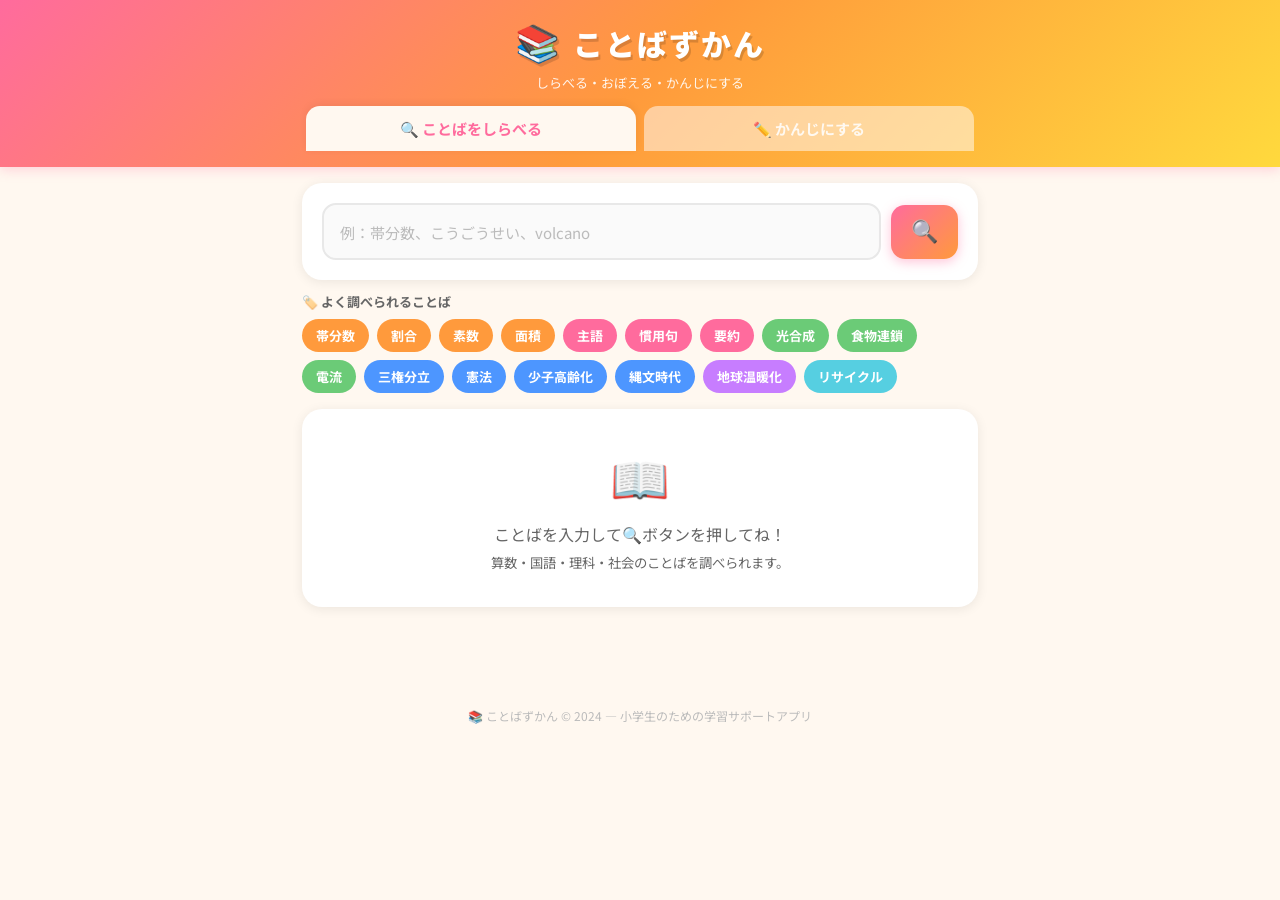
<file: index.html>
<!DOCTYPE html>
<html lang="ja">
<head>
  <meta charset="UTF-8">
  <meta name="viewport" content="width=device-width, initial-scale=1.0, viewport-fit=cover">
  <meta name="description" content="小学生向けことば検索・漢字変換アプリ。算数・国語・理科・社会の教科書ことばを調べられます。">
  <meta name="theme-color" content="#FF6B9D">

  <!-- Apple PWA -->
  <meta name="apple-mobile-web-app-capable" content="yes">
  <meta name="apple-mobile-web-app-status-bar-style" content="black-translucent">
  <meta name="apple-mobile-web-app-title" content="ことばずかん">

  <!-- PWA manifest -->
  <link rel="manifest" href="manifest.json">

  <!-- Favicon -->
  <link rel="apple-touch-icon" href="data:image/svg+xml,<svg xmlns='http://www.w3.org/2000/svg' viewBox='0 0 100 100'><text y='.9em' font-size='90'>📚</text></svg>">

  <title>📚 ことばずかん</title>

  <!-- CSS -->
  <link rel="stylesheet" href="css/style.css">
</head>
<body>

  <!-- ヘッダー -->
  <header class="app-header">
    <div class="app-title">
      <span class="emoji">📚</span> ことばずかん
    </div>
    <div class="app-subtitle">しらべる・おぼえる・かんじにする</div>

    <!-- タブ -->
    <div class="tabs">
      <button class="tab-btn active" data-tab="panel-search">🔍 ことばをしらべる</button>
      <button class="tab-btn" data-tab="panel-convert">✏️ かんじにする</button>
    </div>
  </header>

  <!-- メインコンテンツ -->
  <main class="main-content">

    <!-- ── タブ1: ことばをしらべる ── -->
    <section id="panel-search" class="panel active">

      <!-- 検索ボックス -->
      <div class="search-box">
        <div class="search-row">
          <input
            type="search"
            id="searchInput"
            class="search-input"
            placeholder="例：帯分数、こうごうせい、volcano"
            autocomplete="off"
            autocorrect="off"
            autocapitalize="off"
            spellcheck="false"
            enterkeyhint="search"
            aria-label="ことば検索"
          >
          <button id="searchBtn" class="search-btn" aria-label="検索">🔍</button>
        </div>
        <!-- オートコンプリート -->
        <ul id="autocomplete" class="autocomplete-list" role="listbox"></ul>
      </div>

      <!-- 人気タグ -->
      <div class="tag-section">
        <div class="tag-label">🏷️ よく調べられることば</div>
        <div class="tag-list">
          <button class="tag-btn" style="background:#FF9A3C" data-q="帯分数">帯分数</button>
          <button class="tag-btn" style="background:#FF9A3C" data-q="割合">割合</button>
          <button class="tag-btn" style="background:#FF9A3C" data-q="素数">素数</button>
          <button class="tag-btn" style="background:#FF9A3C" data-q="面積">面積</button>
          <button class="tag-btn" style="background:#FF6B9D" data-q="主語">主語</button>
          <button class="tag-btn" style="background:#FF6B9D" data-q="慣用句">慣用句</button>
          <button class="tag-btn" style="background:#FF6B9D" data-q="要約">要約</button>
          <button class="tag-btn" style="background:#6BCB77" data-q="光合成">光合成</button>
          <button class="tag-btn" style="background:#6BCB77" data-q="食物連鎖">食物連鎖</button>
          <button class="tag-btn" style="background:#6BCB77" data-q="電流">電流</button>
          <button class="tag-btn" style="background:#4D96FF" data-q="三権分立">三権分立</button>
          <button class="tag-btn" style="background:#4D96FF" data-q="憲法">憲法</button>
          <button class="tag-btn" style="background:#4D96FF" data-q="少子高齢化">少子高齢化</button>
          <button class="tag-btn" style="background:#4D96FF" data-q="縄文時代">縄文時代</button>
          <button class="tag-btn" style="background:#C77DFF" data-q="地球温暖化">地球温暖化</button>
          <button class="tag-btn" style="background:#56CFE1" data-q="リサイクル">リサイクル</button>
        </div>
      </div>

      <!-- 検索結果エリア -->
      <div id="resultArea" class="result-area">
        <div class="msg-box">
          <div class="icon">📖</div>
          <p>ことばを入力して🔍ボタンを押してね！<br>
          <small>算数・国語・理科・社会のことばを調べられます。</small></p>
        </div>
      </div>

    </section><!-- /panel-search -->

    <!-- ── タブ2: かんじにする ── -->
    <section id="panel-convert" class="panel">

      <div class="convert-box">
        <label for="convertInput">ひらがなの文を入力してね（算数・国語・理科・社会の問題文も OK！）</label>
        <textarea
          id="convertInput"
          class="convert-textarea"
          placeholder="例：たいぶんすうをかぶんすうになおしましょう&#10;例：さんかくけいのめんせきをもとめなさい&#10;例：こうごうせいについてせつめいしなさい"
          autocomplete="off"
          autocorrect="off"
          spellcheck="false"
        ></textarea>

        <!-- ふりがなトグル -->
        <div class="ruby-toggle">
          <label class="toggle-switch">
            <input type="checkbox" id="rubyToggle">
            <span class="toggle-slider"></span>
          </label>
          <span>ふりがなをつける</span>
        </div>

        <div class="convert-actions">
          <button id="convertBtn" class="convert-btn primary">✨ かんじに変換する</button>
          <button id="convertClearBtn" class="convert-btn secondary">🗑️ クリア</button>
        </div>
      </div>

      <!-- 変換結果エリア -->
      <div id="convertResult"></div>

      <!-- ヒントカード -->
      <div class="hint-card">
        <strong>💡 つかいかた</strong><br>
        ひらがなで問題文を入力すると、教科書らしい漢字まじりの文に直してくれます。<br>
        <strong>「ふりがなをつける」</strong> をオンにすると、読みがなも一緒に表示します。<br><br>
        <strong>📌 対応している言葉の例</strong><br>
        算数：たいぶんすう・めんせき・わりあい・えんしゅうりつ…<br>
        国語：しゅご・じゅつご・だんらく・ようやく…<br>
        理科：こうごうせい・しょくもつれんさ・でんりゅう…<br>
        社会：さんけんぶんりつ・けんぽう・じょうもんじだい…
      </div>

    </section><!-- /panel-convert -->

  </main>

  <footer class="app-footer">
    📚 ことばずかん &copy; 2024 — 小学生のための学習サポートアプリ
  </footer>

  <!-- データファイル（順番が重要！） -->
  <script src="data/convert-map.js"></script>
  <script src="data/dictionary.js"></script>
  <!-- アプリロジック -->
  <script src="js/app.js"></script>

</body>
</html>
</file>
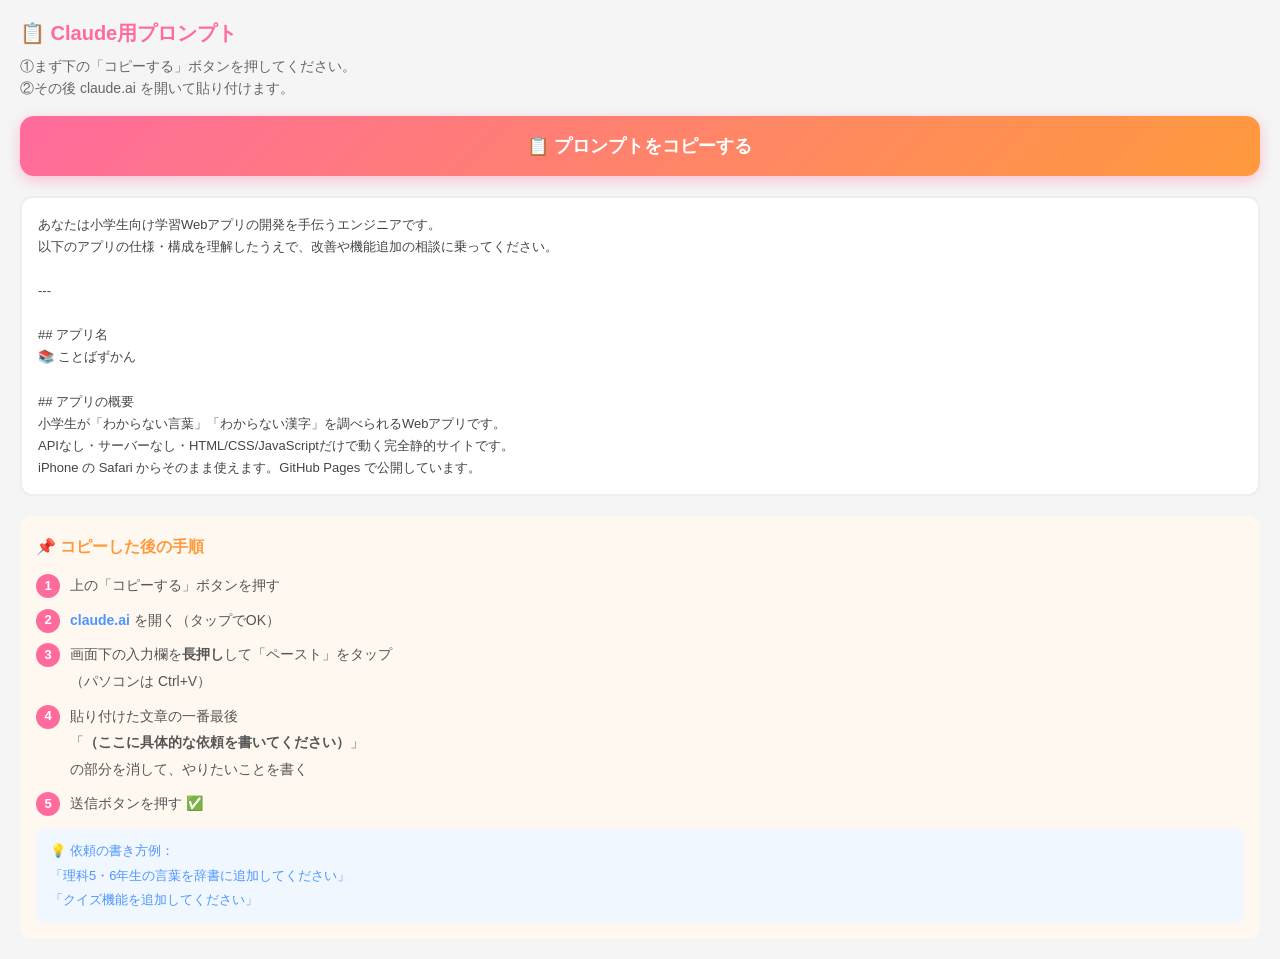
<file: prompt.html>
<!DOCTYPE html>
<html lang="ja">
<head>
  <meta charset="UTF-8">
  <meta name="viewport" content="width=device-width, initial-scale=1.0">
  <title>Claude用プロンプト</title>
  <style>
    * { box-sizing: border-box; margin: 0; padding: 0; }
    body {
      font-family: 'Hiragino Sans', 'Noto Sans JP', sans-serif;
      background: #f5f5f5;
      padding: 20px;
      color: #333;
    }
    h1 {
      font-size: 20px;
      margin-bottom: 8px;
      color: #FF6B9D;
    }
    .desc {
      font-size: 14px;
      color: #666;
      margin-bottom: 16px;
      line-height: 1.6;
    }
    .copy-btn {
      display: block;
      width: 100%;
      padding: 18px;
      background: linear-gradient(135deg, #FF6B9D, #FF9A3C);
      color: #fff;
      font-size: 18px;
      font-weight: bold;
      border: none;
      border-radius: 14px;
      cursor: pointer;
      margin-bottom: 20px;
      box-shadow: 0 4px 14px rgba(255,107,157,0.4);
      transition: transform 0.15s;
    }
    .copy-btn:active { transform: scale(0.97); }
    .copy-btn.done {
      background: linear-gradient(135deg, #6BCB77, #4D96FF);
    }
    .prompt-box {
      background: #fff;
      border: 2px solid #eee;
      border-radius: 12px;
      padding: 16px;
      font-size: 13px;
      line-height: 1.7;
      color: #444;
      white-space: pre-wrap;
      word-break: break-all;
      max-height: 300px;
      overflow-y: auto;
    }
    .step-box {
      background: #FFF8F0;
      border-radius: 12px;
      padding: 16px;
      margin-top: 20px;
      font-size: 14px;
      line-height: 1.9;
      color: #555;
    }
    .step-box h2 {
      font-size: 16px;
      color: #FF9A3C;
      margin-bottom: 10px;
    }
    .step {
      display: flex;
      gap: 10px;
      margin-bottom: 8px;
      align-items: flex-start;
    }
    .num {
      background: #FF6B9D;
      color: #fff;
      font-weight: bold;
      font-size: 13px;
      border-radius: 50%;
      width: 24px;
      height: 24px;
      display: flex;
      align-items: center;
      justify-content: center;
      flex-shrink: 0;
      margin-top: 2px;
    }
    .link {
      color: #4D96FF;
      font-weight: bold;
      text-decoration: none;
    }
    .note {
      background: #F0F7FF;
      border-radius: 8px;
      padding: 10px 14px;
      font-size: 13px;
      color: #4D96FF;
      margin-top: 12px;
    }
  </style>
</head>
<body>

  <h1>📋 Claude用プロンプト</h1>
  <p class="desc">①まず下の「コピーする」ボタンを押してください。<br>②その後 claude.ai を開いて貼り付けます。</p>

  <button class="copy-btn" id="copyBtn" onclick="copyPrompt()">
    📋 プロンプトをコピーする
  </button>

  <div class="prompt-box" id="promptText">あなたは小学生向け学習Webアプリの開発を手伝うエンジニアです。
以下のアプリの仕様・構成を理解したうえで、改善や機能追加の相談に乗ってください。

---

## アプリ名
📚 ことばずかん

## アプリの概要
小学生が「わからない言葉」「わからない漢字」を調べられるWebアプリです。
APIなし・サーバーなし・HTML/CSS/JavaScriptだけで動く完全静的サイトです。
iPhone の Safari からそのまま使えます。GitHub Pages で公開しています。

---

## 機能

### タブ1「ことばをしらべる」
- キーワード（漢字・ひらがな・英語）で辞書検索
- 結果として「よみがな」「英語訳」「意味」「約100文字の説明」を表示
- 入力中にリアルタイムサジェスト（最大6件）
- 人気タグ（ボタン）をタップして一発検索
- 結果をクリップボードにコピー可能
- 対応教科：算数・国語・理科・社会

### タブ2「かんじにする」
- ひらがなの文を入力すると教科書らしい漢字まじり文に変換
- 「ふりがなをつける」ON/OFF切り替えで読み仮名付き表示
- 変換方式：左から最長一致（一回通過）方式で誤変換を防いでいる
- 変換結果をコピー可能

---

## ファイル構成
index.html           ← メインページ（エントリーポイント）
manifest.json        ← PWA設定（ホーム画面追加対応）
.nojekyll            ← GitHub Pages Jekyll無効化
css/style.css        ← ポップな子ども向けデザイン
js/app.js            ← アプリロジック（検索・変換）
data/dictionary.js   ← ことば辞書データ（50語以上）
data/convert-map.js  ← ひらがな→漢字変換マップ（500語超）

---

## データ構造

### dictionary.js（辞書データ）
const DICTIONARY = [
  {
    word: "帯分数",
    read: "たいぶんすう",
    en: "mixed number",
    subject: "算数",
    mean: "整数と分数をあわせた数",
    desc: "１と２/３のように、整数と分数をいっしょに書いた数です。…"
  },
];

### convert-map.js（変換マップ）
const CONVERT_MAP = [
  ["たいぶんすう", "帯分数"],
  ["きょうだい",   "兄弟"],
  // 500語超・長い語を先に並べる
];

---

## 変換ロジックの方針
- CONVERT_MAP は長い語が先になるようにソートして使う
- 変換は「左から最長一致・一回通過方式」で実装している
- 1〜2文字の短い単独エントリーは誤変換の原因になるため登録しない
- 熟語・複合語・問題文パターンを優先して登録する

---

## デザイン方針
- ポップで明るい配色（ピンク・オレンジ・黄・緑・青・紫）
- iPhone Safari に最適化（フォント16px以上・safe-area対応）
- タッチ操作に適した大きめボタン
- ダークモード自動対応

---

## 現在の課題・今後やりたいこと
- 辞書語をさらに増やしたい（各教科100〜200語以上）
- 学年別モード（1〜6年で説明レベルを変える）
- 音声読み上げ機能
- お気に入り保存機能
- クイズモード

---

このアプリに対して、以下の改善をお願いします：
（ここに具体的な依頼を書いてください）</div>

  <div class="step-box">
    <h2>📌 コピーした後の手順</h2>
    <div class="step">
      <div class="num">1</div>
      <div>上の「コピーする」ボタンを押す</div>
    </div>
    <div class="step">
      <div class="num">2</div>
      <div><a class="link" href="https://claude.ai" target="_blank">claude.ai</a> を開く（タップでOK）</div>
    </div>
    <div class="step">
      <div class="num">3</div>
      <div>画面下の入力欄を<strong>長押し</strong>して「ペースト」をタップ<br>（パソコンは Ctrl+V）</div>
    </div>
    <div class="step">
      <div class="num">4</div>
      <div>貼り付けた文章の一番最後<br>「<strong>（ここに具体的な依頼を書いてください）</strong>」<br>の部分を消して、やりたいことを書く</div>
    </div>
    <div class="step">
      <div class="num">5</div>
      <div>送信ボタンを押す ✅</div>
    </div>
    <div class="note">
      💡 依頼の書き方例：<br>
      「理科5・6年生の言葉を辞書に追加してください」<br>
      「クイズ機能を追加してください」
    </div>
  </div>

  <script>
    function copyPrompt() {
      const text = document.getElementById('promptText').innerText;
      if (navigator.clipboard && navigator.clipboard.writeText) {
        navigator.clipboard.writeText(text).then(() => {
          showDone();
        }).catch(() => {
          fallbackCopy(text);
        });
      } else {
        fallbackCopy(text);
      }
    }

    function fallbackCopy(text) {
      const ta = document.createElement('textarea');
      ta.value = text;
      ta.style.position = 'fixed';
      ta.style.opacity = '0';
      document.body.appendChild(ta);
      ta.focus();
      ta.select();
      try {
        document.execCommand('copy');
        showDone();
      } catch(e) {
        alert('コピーできませんでした。テキストを手動で選択してコピーしてください。');
      }
      document.body.removeChild(ta);
    }

    function showDone() {
      const btn = document.getElementById('copyBtn');
      btn.textContent = '✅ コピーできました！';
      btn.classList.add('done');
      setTimeout(() => {
        btn.textContent = '📋 プロンプトをコピーする';
        btn.classList.remove('done');
      }, 3000);
    }
  </script>

</body>
</html>
</file>
<file: css/style.css>
/* ============================================================
   ことばずかん — メインスタイル（ポップ・子ども向け）
   ============================================================ */

/* ── Google Fonts ── */
@import url('https://fonts.googleapis.com/css2?family=Noto+Sans+JP:wght@400;700;900&family=Nunito:wght@700;900&display=swap');

/* ── CSS Variables ── */
:root {
  --pop-pink:   #FF6B9D;
  --pop-orange: #FF9A3C;
  --pop-yellow: #FFD93D;
  --pop-green:  #6BCB77;
  --pop-blue:   #4D96FF;
  --pop-purple: #C77DFF;
  --pop-mint:   #56CFE1;
  --bg-main:    #FFF8F0;
  --bg-card:    #FFFFFF;
  --text-main:  #333333;
  --text-sub:   #666666;
  --radius-lg:  20px;
  --radius-md:  14px;
  --radius-sm:  8px;
  --shadow:     0 4px 20px rgba(0,0,0,0.10);
  --shadow-card:0 2px 12px rgba(0,0,0,0.08);
}

/* ── Reset & Base ── */
*, *::before, *::after { box-sizing: border-box; margin: 0; padding: 0; }

html {
  font-size: 16px;
  -webkit-text-size-adjust: 100%;
  scroll-behavior: smooth;
}

body {
  font-family: 'Noto Sans JP', 'Hiragino Kaku Gothic ProN', 'Hiragino Sans', sans-serif;
  background: var(--bg-main);
  color: var(--text-main);
  min-height: 100vh;
  padding-bottom: env(safe-area-inset-bottom);
}

/* ── ヘッダー ── */
.app-header {
  background: linear-gradient(135deg, var(--pop-pink) 0%, var(--pop-orange) 50%, var(--pop-yellow) 100%);
  padding: 20px 16px 16px;
  padding-top: calc(20px + env(safe-area-inset-top));
  text-align: center;
  position: sticky;
  top: 0;
  z-index: 100;
  box-shadow: 0 2px 12px rgba(255,107,157,0.3);
}

.app-title {
  font-family: 'Nunito', 'Noto Sans JP', sans-serif;
  font-size: clamp(22px, 5vw, 30px);
  font-weight: 900;
  color: #fff;
  text-shadow: 2px 3px 0 rgba(0,0,0,0.15);
  letter-spacing: 2px;
}

.app-title .emoji {
  font-size: 1.2em;
}

.app-subtitle {
  font-size: 13px;
  color: rgba(255,255,255,0.9);
  margin-top: 4px;
}

/* ── タブ ── */
.tabs {
  display: flex;
  gap: 8px;
  padding: 14px 16px 0;
  max-width: 700px;
  margin: 0 auto;
}

.tab-btn {
  flex: 1;
  padding: 12px 8px;
  border: none;
  border-radius: var(--radius-md) var(--radius-md) 0 0;
  font-family: inherit;
  font-size: 15px;
  font-weight: 700;
  cursor: pointer;
  transition: all 0.2s ease;
  background: rgba(255,255,255,0.5);
  color: rgba(255,255,255,0.85);
}

.tab-btn.active {
  background: var(--bg-main);
  color: var(--pop-pink);
  box-shadow: 0 -2px 8px rgba(0,0,0,0.06);
}

/* ── メインコンテンツ ── */
.main-content {
  max-width: 700px;
  margin: 0 auto;
  padding: 0 12px 80px;
}

/* ── パネル ── */
.panel {
  display: none;
  animation: fadeIn 0.3s ease;
}
.panel.active { display: block; }

@keyframes fadeIn {
  from { opacity: 0; transform: translateY(8px); }
  to   { opacity: 1; transform: translateY(0); }
}

/* ── 検索ボックス ── */
.search-box {
  background: var(--bg-card);
  border-radius: var(--radius-lg);
  padding: 20px;
  margin: 16px 0 12px;
  box-shadow: var(--shadow-card);
}

.search-row {
  display: flex;
  gap: 10px;
  align-items: center;
}

.search-input {
  flex: 1;
  padding: 14px 16px;
  font-size: 17px;
  font-family: inherit;
  border: 2.5px solid #E8E8E8;
  border-radius: var(--radius-md);
  outline: none;
  transition: border-color 0.2s;
  background: #FAFAFA;
  color: var(--text-main);
  -webkit-appearance: none;
}

.search-input:focus {
  border-color: var(--pop-pink);
  background: #fff;
}

.search-input::placeholder {
  color: #bbb;
  font-size: 15px;
}

.search-btn {
  padding: 14px 20px;
  background: linear-gradient(135deg, var(--pop-pink), var(--pop-orange));
  color: #fff;
  border: none;
  border-radius: var(--radius-md);
  font-size: 22px;
  cursor: pointer;
  transition: transform 0.15s, box-shadow 0.15s;
  box-shadow: 0 3px 12px rgba(255,107,157,0.4);
  flex-shrink: 0;
}

.search-btn:active {
  transform: scale(0.93);
  box-shadow: 0 1px 6px rgba(255,107,157,0.3);
}

/* ── オートコンプリート ── */
.autocomplete-list {
  list-style: none;
  margin-top: 8px;
  border-radius: var(--radius-sm);
  overflow: hidden;
  box-shadow: var(--shadow-card);
  display: none;
}

.autocomplete-list.show { display: block; }

.autocomplete-item {
  padding: 11px 16px;
  font-size: 15px;
  cursor: pointer;
  background: #fff;
  border-bottom: 1px solid #f0f0f0;
  display: flex;
  justify-content: space-between;
  align-items: center;
  transition: background 0.15s;
}

.autocomplete-item:hover,
.autocomplete-item:active {
  background: #FFF0F5;
}

.autocomplete-item .read {
  font-size: 12px;
  color: var(--text-sub);
}

.ac-subject {
  font-size: 11px;
  padding: 2px 8px;
  border-radius: 20px;
  color: #fff;
  font-weight: 700;
}

/* ── タグ ── */
.tag-section {
  margin-bottom: 12px;
}

.tag-label {
  font-size: 13px;
  color: var(--text-sub);
  margin-bottom: 8px;
  font-weight: 700;
}

.tag-list {
  display: flex;
  flex-wrap: wrap;
  gap: 8px;
}

.tag-btn {
  padding: 7px 14px;
  border: none;
  border-radius: 20px;
  font-family: inherit;
  font-size: 13px;
  font-weight: 700;
  cursor: pointer;
  transition: transform 0.15s, opacity 0.15s;
  color: #fff;
}

.tag-btn:active { transform: scale(0.92); opacity: 0.85; }

/* ── 結果カード ── */
.result-area { margin-top: 16px; }

.result-card {
  background: var(--bg-card);
  border-radius: var(--radius-lg);
  padding: 22px 20px;
  box-shadow: var(--shadow);
  position: relative;
  overflow: hidden;
  animation: popIn 0.3s cubic-bezier(0.34, 1.56, 0.64, 1);
}

@keyframes popIn {
  from { opacity: 0; transform: scale(0.92); }
  to   { opacity: 1; transform: scale(1); }
}

.result-card::before {
  content: '';
  position: absolute;
  top: 0;
  left: 0;
  right: 0;
  height: 5px;
}

.result-card.subject-算数::before { background: linear-gradient(90deg, var(--pop-orange), var(--pop-yellow)); }
.result-card.subject-国語::before { background: linear-gradient(90deg, var(--pop-pink), var(--pop-purple)); }
.result-card.subject-理科::before { background: linear-gradient(90deg, var(--pop-green), var(--pop-mint)); }
.result-card.subject-社会::before { background: linear-gradient(90deg, var(--pop-blue), var(--pop-purple)); }
.result-card.subject-生活::before { background: linear-gradient(90deg, var(--pop-mint), var(--pop-green)); }

.result-word {
  font-size: clamp(22px, 5vw, 28px);
  font-weight: 900;
  color: var(--text-main);
  display: flex;
  align-items: baseline;
  gap: 10px;
  flex-wrap: wrap;
  margin-bottom: 6px;
}

.result-read {
  font-size: 15px;
  color: var(--text-sub);
  font-weight: 400;
}

.subject-badge {
  font-size: 12px;
  padding: 3px 12px;
  border-radius: 20px;
  color: #fff;
  font-weight: 700;
}

.result-en {
  font-family: 'Nunito', sans-serif;
  font-size: clamp(18px, 4vw, 22px);
  font-weight: 900;
  color: var(--pop-blue);
  margin: 12px 0 6px;
  letter-spacing: 0.5px;
}

.result-mean {
  font-size: 16px;
  font-weight: 700;
  color: var(--pop-pink);
  margin-bottom: 10px;
}

.result-desc {
  font-size: 15px;
  line-height: 1.8;
  color: var(--text-main);
  background: #F8F8F8;
  border-radius: var(--radius-sm);
  padding: 12px 14px;
}

.copy-btn {
  margin-top: 14px;
  padding: 10px 20px;
  background: linear-gradient(135deg, var(--pop-mint), var(--pop-blue));
  color: #fff;
  border: none;
  border-radius: var(--radius-sm);
  font-family: inherit;
  font-size: 14px;
  font-weight: 700;
  cursor: pointer;
  transition: opacity 0.2s;
}

.copy-btn:active { opacity: 0.8; }

/* ── 教科バッジ色 ── */
.badge-算数 { background: var(--pop-orange); }
.badge-国語 { background: var(--pop-pink); }
.badge-理科 { background: var(--pop-green); }
.badge-社会 { background: var(--pop-blue); }
.badge-生活 { background: var(--pop-mint); }

/* ── 複数結果リスト ── */
.multi-result-list {
  display: flex;
  flex-direction: column;
  gap: 14px;
}

/* ── エラー・ノーマッチ ── */
.msg-box {
  text-align: center;
  padding: 32px 20px;
  background: var(--bg-card);
  border-radius: var(--radius-lg);
  box-shadow: var(--shadow-card);
}

.msg-box .icon { font-size: 48px; margin-bottom: 10px; }
.msg-box p { font-size: 16px; color: var(--text-sub); line-height: 1.7; }

/* ── ============================================================
   漢字変換パネル
   ============================================================ ── */

.convert-box {
  background: var(--bg-card);
  border-radius: var(--radius-lg);
  padding: 20px;
  margin: 16px 0 12px;
  box-shadow: var(--shadow-card);
}

.convert-box label {
  display: block;
  font-size: 14px;
  font-weight: 700;
  color: var(--text-sub);
  margin-bottom: 8px;
}

.convert-textarea {
  width: 100%;
  min-height: 120px;
  padding: 14px 16px;
  font-size: 16px;
  font-family: inherit;
  border: 2.5px solid #E8E8E8;
  border-radius: var(--radius-md);
  outline: none;
  resize: vertical;
  transition: border-color 0.2s;
  background: #FAFAFA;
  color: var(--text-main);
  -webkit-appearance: none;
}

.convert-textarea:focus {
  border-color: var(--pop-blue);
  background: #fff;
}

.convert-actions {
  display: flex;
  gap: 10px;
  margin-top: 12px;
  flex-wrap: wrap;
}

.convert-btn {
  flex: 1;
  min-width: 120px;
  padding: 13px 16px;
  border: none;
  border-radius: var(--radius-md);
  font-family: inherit;
  font-size: 15px;
  font-weight: 700;
  cursor: pointer;
  transition: transform 0.15s, box-shadow 0.15s;
}

.convert-btn.primary {
  background: linear-gradient(135deg, var(--pop-blue), var(--pop-purple));
  color: #fff;
  box-shadow: 0 3px 12px rgba(77,150,255,0.4);
}

.convert-btn.secondary {
  background: #F0F0F0;
  color: var(--text-main);
}

.convert-btn:active { transform: scale(0.94); }

/* ── ふりがなトグル ── */
.ruby-toggle {
  display: flex;
  align-items: center;
  gap: 10px;
  margin: 4px 0 14px;
  font-size: 14px;
  font-weight: 700;
  color: var(--text-sub);
}

.toggle-switch {
  position: relative;
  width: 46px;
  height: 26px;
}

.toggle-switch input {
  opacity: 0;
  width: 0;
  height: 0;
}

.toggle-slider {
  position: absolute;
  inset: 0;
  background: #ccc;
  border-radius: 30px;
  cursor: pointer;
  transition: 0.3s;
}

.toggle-slider::before {
  content: '';
  position: absolute;
  width: 20px;
  height: 20px;
  left: 3px;
  top: 3px;
  background: #fff;
  border-radius: 50%;
  transition: 0.3s;
  box-shadow: 0 1px 4px rgba(0,0,0,0.2);
}

.toggle-switch input:checked + .toggle-slider {
  background: var(--pop-blue);
}

.toggle-switch input:checked + .toggle-slider::before {
  transform: translateX(20px);
}

/* ── 変換結果 ── */
.convert-result-card {
  background: var(--bg-card);
  border-radius: var(--radius-lg);
  padding: 22px 20px;
  box-shadow: var(--shadow);
  margin-top: 16px;
  animation: popIn 0.3s cubic-bezier(0.34, 1.56, 0.64, 1);
}

.convert-result-card::before {
  content: '';
  display: block;
  height: 5px;
  background: linear-gradient(90deg, var(--pop-blue), var(--pop-mint));
  border-radius: 5px;
  margin-bottom: 16px;
}

.convert-section-title {
  font-size: 12px;
  font-weight: 700;
  color: var(--text-sub);
  text-transform: uppercase;
  letter-spacing: 1px;
  margin-bottom: 8px;
}

.convert-original {
  font-size: 15px;
  color: var(--text-sub);
  background: #F8F8F8;
  border-radius: var(--radius-sm);
  padding: 10px 14px;
  margin-bottom: 16px;
  line-height: 1.8;
}

.convert-output {
  font-size: 18px;
  line-height: 2.2;
  color: var(--text-main);
  font-weight: 700;
  background: #F0F7FF;
  border-radius: var(--radius-md);
  padding: 14px 16px;
  margin-bottom: 16px;
}

.convert-output ruby rt {
  font-size: 0.55em;
  color: var(--pop-blue);
  font-weight: 400;
}

.convert-copy-btn {
  padding: 10px 20px;
  background: linear-gradient(135deg, var(--pop-blue), var(--pop-mint));
  color: #fff;
  border: none;
  border-radius: var(--radius-sm);
  font-family: inherit;
  font-size: 14px;
  font-weight: 700;
  cursor: pointer;
}

/* ── ヒントカード ── */
.hint-card {
  background: linear-gradient(135deg, #FFF0F5, #F0F0FF);
  border-radius: var(--radius-lg);
  padding: 18px 20px;
  margin-top: 14px;
  font-size: 14px;
  color: var(--text-sub);
  line-height: 1.8;
}

.hint-card strong {
  color: var(--pop-pink);
}

/* ── フッター ── */
.app-footer {
  text-align: center;
  padding: 20px 16px;
  font-size: 12px;
  color: #bbb;
}

/* ── レスポンシブ ── */
@media (max-width: 480px) {
  .search-box, .convert-box {
    padding: 16px;
  }
  .result-card, .convert-result-card {
    padding: 18px 16px;
  }
  .convert-btn {
    font-size: 14px;
    padding: 12px 12px;
  }
}

/* ── スクロールバー（任意） ── */
::-webkit-scrollbar { width: 6px; }
::-webkit-scrollbar-track { background: transparent; }
::-webkit-scrollbar-thumb { background: #ddd; border-radius: 3px; }
</file>
